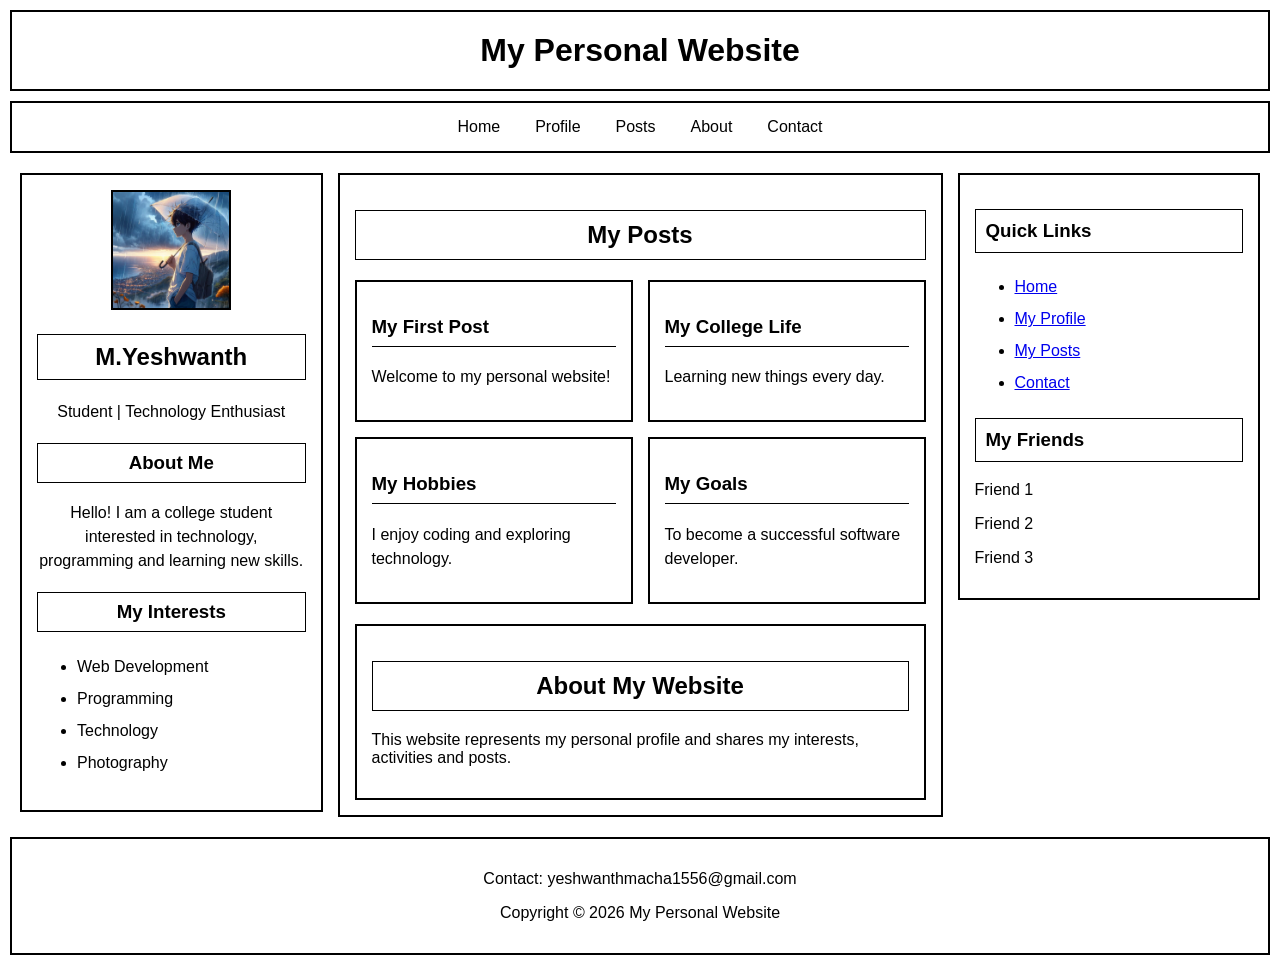
<file: exp.1/index.html>
<!DOCTYPE html>
<html>
<head>
    <title>My Personal Website</title>
    <link rel="stylesheet" href="style.css">
</head>

<body>

    <!-- Header -->
    <header>
        <h1>My Personal Website</h1>
    </header>

    <!-- Navigation Bar -->
    <nav>
        <a href="#home">Home</a>
        <a href="#profile">Profile</a>
        <a href="#posts">Posts</a>
        <a href="#about">About</a>
        <a href="#contact">Contact</a>
    </nav>

    <!-- Main Layout -->
    <div class="container">

        <!-- Profile Section -->
        <aside class="profile" id="profile">
            <img src="YESH.jpg"
                 alt="My Profile Picture">

            <h2>M.Yeshwanth</h2>

            <p>Student | Technology Enthusiast</p>

            <h3>About Me</h3>
            <p>
                Hello! I am a college student
                interested in technology,
                programming and learning new skills.
            </p>

            <h3>My Interests</h3>
            <ul>
                <li>Web Development</li>
                <li>Programming</li>
                <li>Technology</li>
                <li>Photography</li>
            </ul>
        </aside>

        <!-- Main Content -->
        <main id="posts">

            <h2>My Posts</h2>

            <div class="posts">

                <div class="post">
                    <h3>My First Post</h3>
                    <p>Welcome to my personal website!</p>
                </div>

                <div class="post">
                    <h3>My College Life</h3>
                    <p>Learning new things every day.</p>
                </div>

                <div class="post">
                    <h3>My Hobbies</h3>
                    <p>I enjoy coding and exploring technology.</p>
                </div>

                <div class="post">
                    <h3>My Goals</h3>
                    <p>To become a successful software developer.</p>
                </div>

            </div>

            <section id="about">
                <h2>About My Website</h2>
                <p>
                    This website represents my personal
                    profile and shares my interests,
                    activities and posts.
                </p>
            </section>

        </main>

        <!-- Sidebar -->
        <aside class="sidebar">
            <h3>Quick Links</h3>
            <ul>
                <li><a href="#home">Home</a></li>
                <li><a href="#profile">My Profile</a></li>
                <li><a href="#posts">My Posts</a></li>
                <li><a href="#contact">Contact</a></li>
            </ul>

            <h3>My Friends</h3>
            <p>Friend 1</p>
            <p>Friend 2</p>
            <p>Friend 3</p>
        </aside>

    </div>

    <!-- Footer -->
    <footer id="contact">
        <p>Contact: yeshwanthmacha1556@gmail.com</p>
        <p>Copyright © 2026 My Personal Website</p>
    </footer>

</body>
</html>
</file>
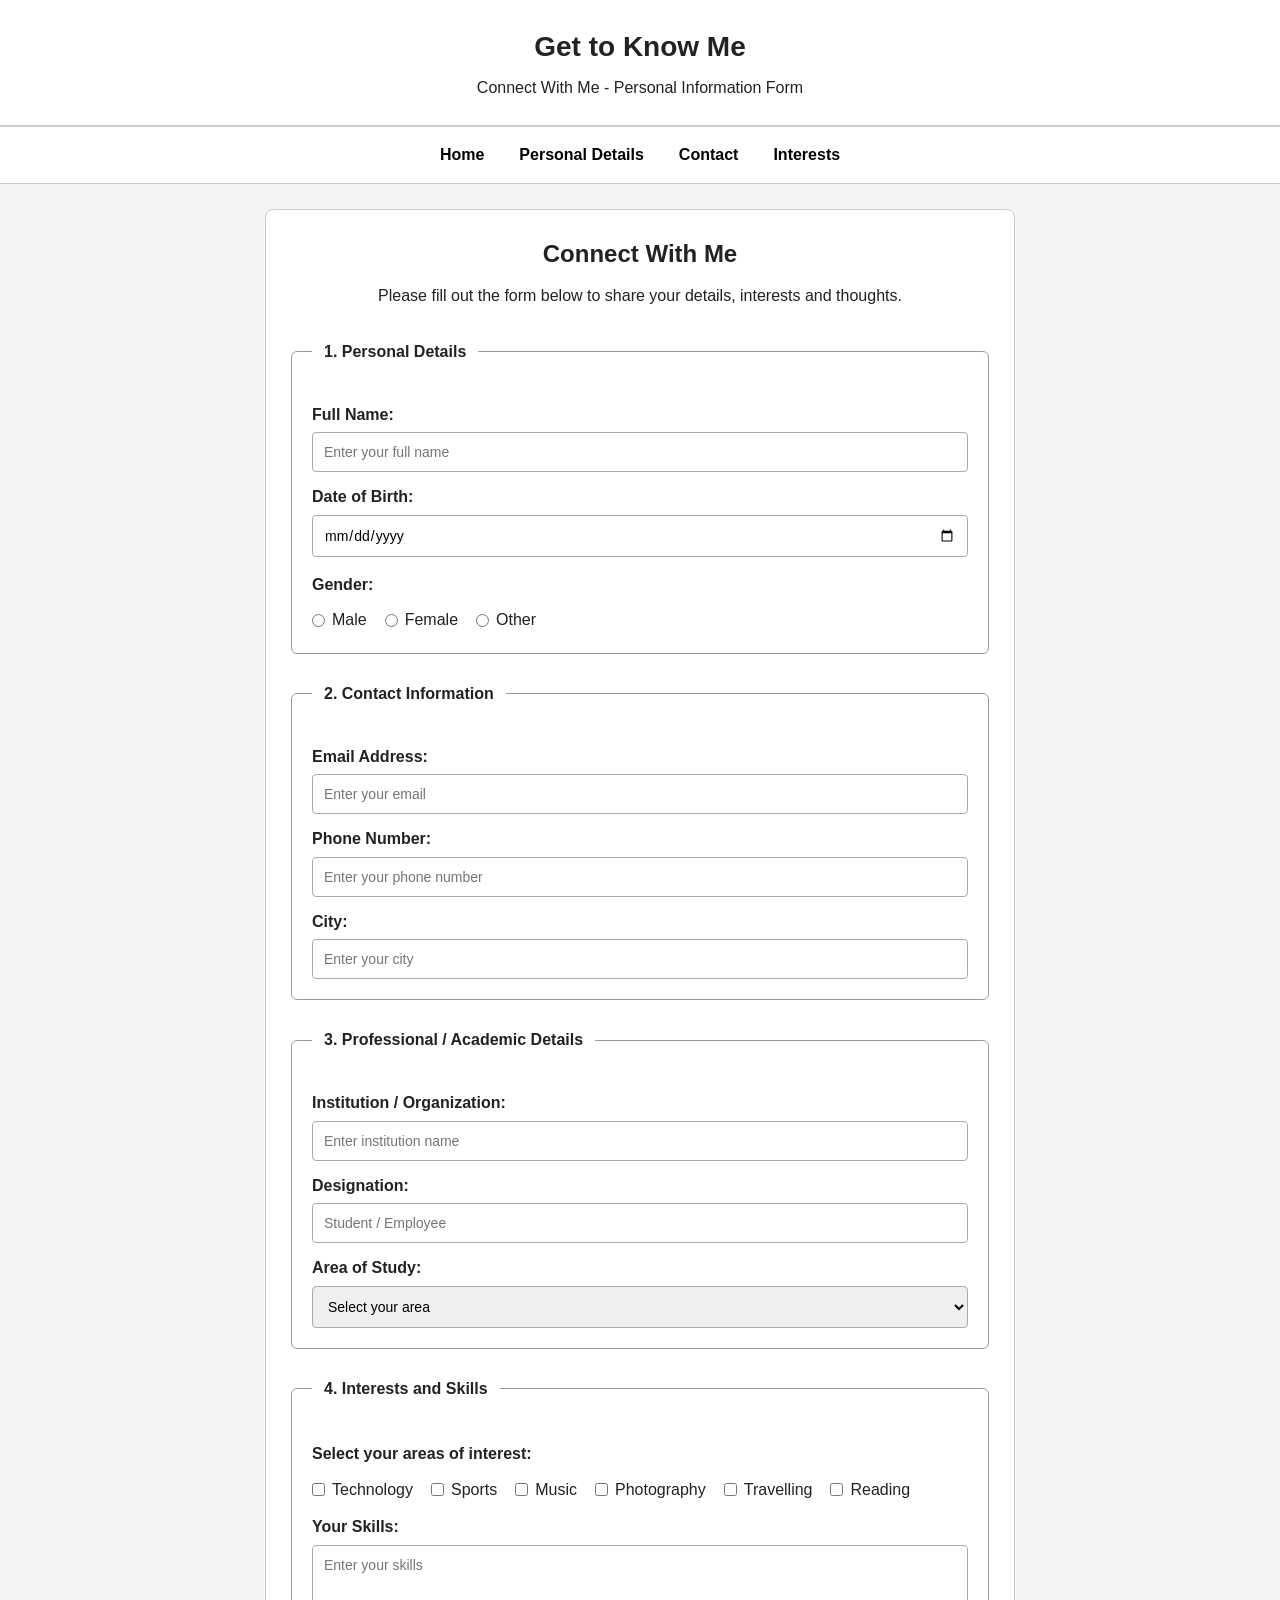
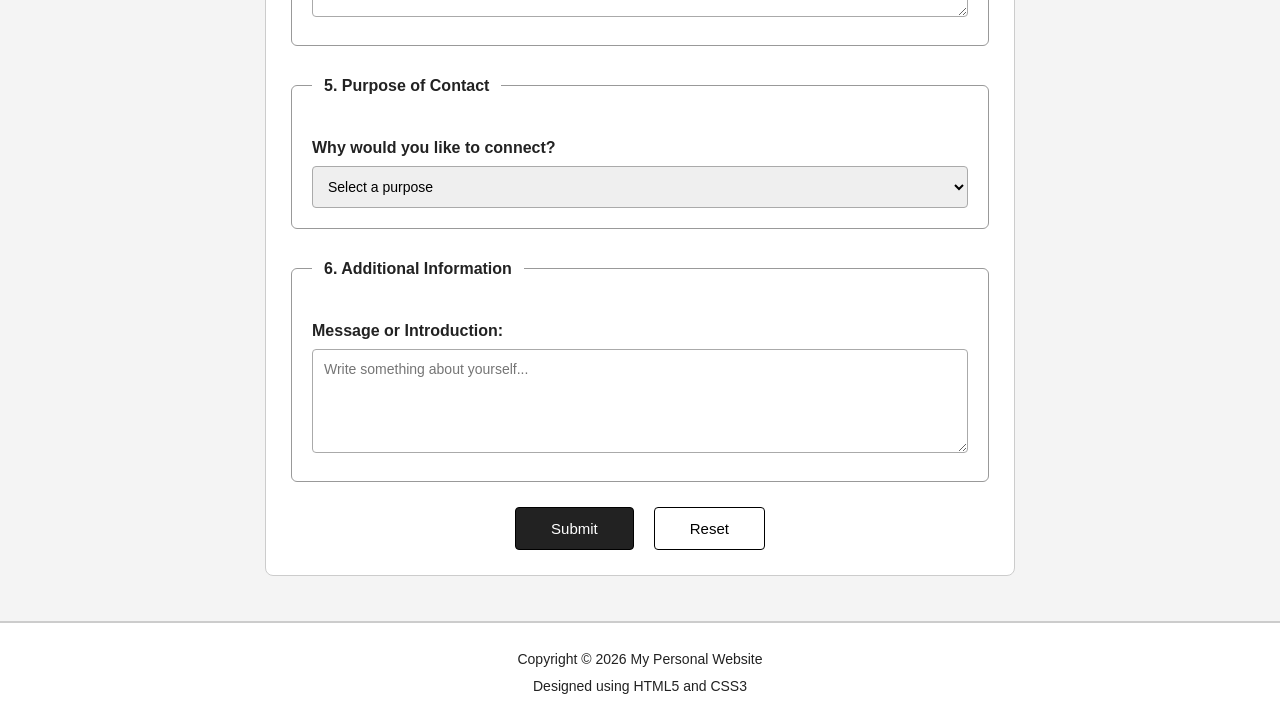
<file: exp3/index.html>
<!DOCTYPE html>
<html lang="en">

<head>
    <meta charset="UTF-8">
    <meta name="viewport" content="width=device-width, initial-scale=1.0">

    <title>Connect With Me</title>

    <link rel="stylesheet" href="style.css">
</head>

<body>

    <!-- Header -->
    <header>
        <h1>Get to Know Me</h1>
        <p>Connect With Me - Personal Information Form</p>
    </header>

    <!-- Navigation -->
    <nav>
        <a href="index.html">Home</a>
        <a href="#personal">Personal Details</a>
        <a href="#contact">Contact</a>
        <a href="#interests">Interests</a>
    </nav>

    <!-- Main Content -->
    <main>

        <section class="form-container">

            <h2>Connect With Me</h2>

            <p class="intro">
                Please fill out the form below to share
                your details, interests and thoughts.
            </p>

            <!-- Information Form -->
            <form action="#" method="post">

                <!-- 1. Personal Details -->
                <fieldset id="personal">

                    <legend>1. Personal Details</legend>

                    <label for="fullname">Full Name:</label>
                    <input type="text" id="fullname"
                           name="fullname"
                           placeholder="Enter your full name"
                           required>

                    <label for="dob">Date of Birth:</label>
                    <input type="date" id="dob"
                           name="dob" required>

                    <p class="group-label">Gender:</p>

                    <div class="options">
                        <label>
                            <input type="radio"
                                   name="gender"
                                   value="Male" required>
                            Male
                        </label>

                        <label>
                            <input type="radio"
                                   name="gender"
                                   value="Female">
                            Female
                        </label>

                        <label>
                            <input type="radio"
                                   name="gender"
                                   value="Other">
                            Other
                        </label>
                    </div>

                </fieldset>


                <!-- 2. Contact Information -->
                <fieldset id="contact">

                    <legend>2. Contact Information</legend>

                    <label for="email">Email Address:</label>
                    <input type="email" id="email"
                           name="email"
                           placeholder="Enter your email"
                           required>

                    <label for="phone">Phone Number:</label>
                    <input type="tel" id="phone"
                           name="phone"
                           placeholder="Enter your phone number">

                    <label for="city">City:</label>
                    <input type="text" id="city"
                           name="city"
                           placeholder="Enter your city">

                </fieldset>


                <!-- 3. Academic Details -->
                <fieldset>

                    <legend>3. Professional / Academic Details</legend>

                    <label for="institution">
                        Institution / Organization:
                    </label>

                    <input type="text" id="institution"
                           name="institution"
                           placeholder="Enter institution name">

                    <label for="designation">
                        Designation:
                    </label>

                    <input type="text" id="designation"
                           name="designation"
                           placeholder="Student / Employee">

                    <label for="study">Area of Study:</label>

                    <select id="study" name="study">
                        <option value="">Select your area</option>
                        <option>Computer Science</option>
                        <option>Information Technology</option>
                        <option>Business Management</option>
                        <option>Engineering</option>
                        <option>Other</option>
                    </select>

                </fieldset>


                <!-- 4. Interests -->
                <fieldset id="interests">

                    <legend>4. Interests and Skills</legend>

                    <p class="group-label">
                        Select your areas of interest:
                    </p>

                    <div class="options">

                        <label>
                            <input type="checkbox"
                                   name="interests"
                                   value="Technology">
                            Technology
                        </label>

                        <label>
                            <input type="checkbox"
                                   name="interests"
                                   value="Sports">
                            Sports
                        </label>

                        <label>
                            <input type="checkbox"
                                   name="interests"
                                   value="Music">
                            Music
                        </label>

                        <label>
                            <input type="checkbox"
                                   name="interests"
                                   value="Photography">
                            Photography
                        </label>

                        <label>
                            <input type="checkbox"
                                   name="interests"
                                   value="Travel">
                            Travelling
                        </label>

                        <label>
                            <input type="checkbox"
                                   name="interests"
                                   value="Reading">
                            Reading
                        </label>

                    </div>

                    <label for="skills">Your Skills:</label>

                    <textarea id="skills" name="skills"
                              rows="3"
                              placeholder="Enter your skills"></textarea>

                </fieldset>


                <!-- 5. Purpose of Contact -->
                <fieldset>

                    <legend>5. Purpose of Contact</legend>

                    <label for="purpose">
                        Why would you like to connect?
                    </label>

                    <select id="purpose" name="purpose" required>

                        <option value="">Select a purpose</option>
                        <option>Collaboration</option>
                        <option>Project Discussion</option>
                        <option>Networking</option>
                        <option>General Enquiry</option>

                    </select>

                </fieldset>


                <!-- 6. Additional Information -->
                <fieldset>

                    <legend>6. Additional Information</legend>

                    <label for="message">
                        Message or Introduction:
                    </label>

                    <textarea id="message"
                              name="message"
                              rows="5"
                              placeholder="Write something about yourself..."></textarea>

                </fieldset>


                <!-- Form Buttons -->
                <div class="buttons">

                    <button type="submit">
                        Submit
                    </button>

                    <button type="reset">
                        Reset
                    </button>

                </div>

            </form>

        </section>

    </main>

    <!-- Footer -->
    <footer>
        <p>Copyright © 2026 My Personal Website</p>
        <p>Designed using HTML5 and CSS3</p>
    </footer>

</body>
</html>
</file>
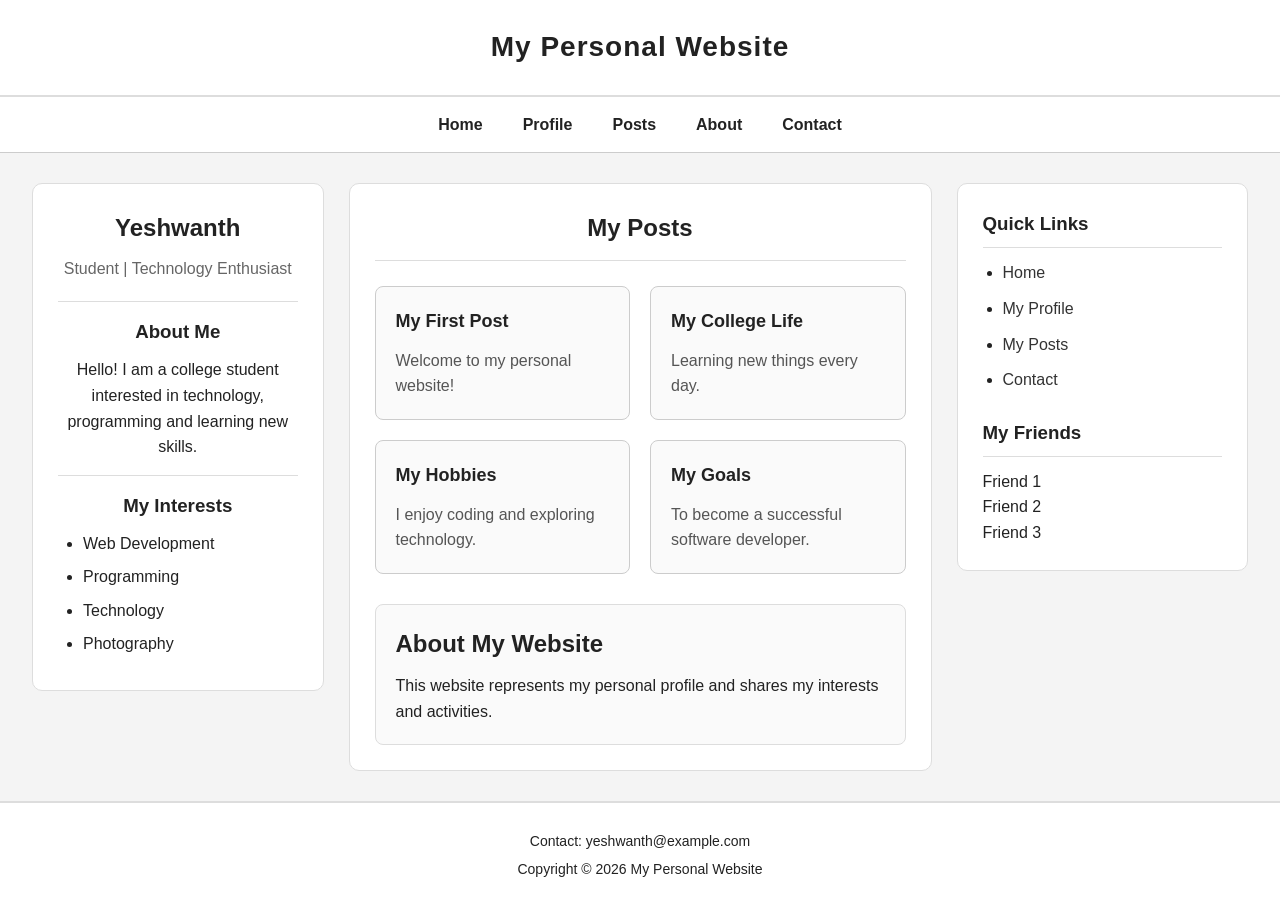
<file: index2.html>
<!DOCTYPE html>
<html>
<head>
    <title>My Personal Website</title>
    <link rel="stylesheet" href="exp2.css">
</head>

<body>

    <!-- Header -->
    <header>
        <h1>My Personal Website</h1>
    </header>

    <!-- Navigation -->
    <nav>
        <a href="#home">Home</a>
        <a href="#profile">Profile</a>
        <a href="#posts">Posts</a>
        <a href="#about">About</a>
        <a href="#contact">Contact</a>
    </nav>

    <!-- Main Container -->
    <main class="container">

        <!-- Profile Section -->
        <aside class="profile" id="profile">

            <h2>Yeshwanth</h2>

            <p>Student | Technology Enthusiast</p>

            <section>
                <h3>About Me</h3>
                <p>
                    Hello! I am a college student
                    interested in technology,
                    programming and learning new skills.
                </p>
            </section>

            <section>
                <h3>My Interests</h3>
                <ul>
                    <li>Web Development</li>
                    <li>Programming</li>
                    <li>Technology</li>
                    <li>Photography</li>
                </ul>
            </section>

        </aside>

        <!-- Main Content -->
        <section class="content" id="posts">

            <h2>My Posts</h2>

            <div class="posts">

                <article class="post">
                    <h3>My First Post</h3>
                    <p>Welcome to my personal website!</p>
                </article>

                <article class="post">
                    <h3>My College Life</h3>
                    <p>Learning new things every day.</p>
                </article>

                <article class="post">
                    <h3>My Hobbies</h3>
                    <p>I enjoy coding and exploring technology.</p>
                </article>

                <article class="post">
                    <h3>My Goals</h3>
                    <p>To become a successful software developer.</p>
                </article>

            </div>

            <!-- About Section -->
            <section id="about">
                <h2>About My Website</h2>
                <p>
                    This website represents my personal
                    profile and shares my interests
                    and activities.
                </p>
            </section>

        </section>

        <!-- Sidebar -->
        <aside class="sidebar">

            <h3>Quick Links</h3>

            <ul>
                <li><a href="#home">Home</a></li>
                <li><a href="#profile">My Profile</a></li>
                <li><a href="#posts">My Posts</a></li>
                <li><a href="#contact">Contact</a></li>
            </ul>

            <h3>My Friends</h3>
            <p>Friend 1</p>
            <p>Friend 2</p>
            <p>Friend 3</p>

        </aside>

    </main>

    <!-- Footer -->
    <footer id="contact">
        <p>Contact: yeshwanth@example.com</p>
        <p>Copyright © 2026 My Personal Website</p>
    </footer>

</body>
</html>
</file>
<file: exp.1/style.css>
/* =================================
   1. BASIC PAGE SETTINGS
================================= */

* {
    box-sizing: border-box;
}

body {
    margin: 0;
    padding: 0;
    font-family: Arial, sans-serif;
    background: white;
    color: black;
}


/* =================================
   2. HEADER
================================= */

header {
    border: 2px solid black;
    padding: 20px;
    text-align: center;
    margin: 10px;
}

header h1 {
    margin: 0;
}


/* =================================
   3. NAVIGATION BAR
================================= */

nav {
    display: flex;
    justify-content: center;
    gap: 35px;
    border: 2px solid black;
    padding: 15px;
    margin: 10px;
}

nav a {
    color: black;
    text-decoration: none;
}


/* =================================
   4. MAIN CONTAINER
================================= */

.container {
    display: grid;
    grid-template-columns: 1fr 2fr 1fr;
    gap: 15px;
    margin: 10px;
    padding: 10px;
    align-items: start;
}


/* =================================
   5. PROFILE SECTION
================================= */

.profile {
    border: 2px solid black;
    padding: 15px;
    text-align: center;
}

.profile img {
    width: 120px;
    height: 120px;
    border: 2px solid black;
    object-fit: cover;
}

.profile h2,
.profile h3 {
    border: 1px solid black;
    padding: 8px;
}

.profile p {
    line-height: 1.5;
}

.profile ul {
    text-align: left;
    line-height: 2;
}


/* =================================
   6. MAIN CONTENT
================================= */

main {
    border: 2px solid black;
    padding: 15px;
}

main h2 {
    text-align: center;
    border: 1px solid black;
    padding: 10px;
}


/* =================================
   7. POSTS SECTION
================================= */

.posts {
    display: grid;
    grid-template-columns: 1fr 1fr;
    gap: 15px;
}

.post {
    border: 2px solid black;
    padding: 15px;
    min-height: 130px;
}

.post h3 {
    border-bottom: 1px solid black;
    padding-bottom: 8px;
}

.post p {
    line-height: 1.5;
}


/* =================================
   8. ABOUT SECTION
================================= */

#about {
    border: 2px solid black;
    margin-top: 20px;
    padding: 15px;
}


/* =================================
   9. SIDEBAR
================================= */

.sidebar {
    border: 2px solid black;
    padding: 15px;
}

.sidebar h3 {
    border: 1px solid black;
    padding: 10px;
}

.sidebar ul {
    line-height: 2;
}


/* =================================
   10. FOOTER
================================= */

footer {
    border: 2px solid black;
    text-align: center;
    padding: 15px;
    margin: 10px;
}


/* =================================
   11. RESPONSIVE DESIGN
================================= */

@media screen and (max-width: 768px) {

    .container {
        grid-template-columns: 1fr;
    }

    .posts {
        grid-template-columns: 1fr;
    }

    nav {
        flex-wrap: wrap;
        gap: 15px;
    }

}
</file>
<file: exp3/style.css>
/* =====================================
   EXPERIMENT 3 - HTML INFORMATION FORM
===================================== */


/* 1. BASIC PAGE SETTINGS */

* {
    margin: 0;
    padding: 0;
    box-sizing: border-box;
}

body {
    font-family: Arial, sans-serif;
    background-color: #f4f4f4;
    color: #222;
    line-height: 1.6;
}


/* 2. HEADER SECTION */

header {
    text-align: center;
    padding: 25px;
    background-color: white;
    border-bottom: 2px solid #ccc;
}

header h1 {
    margin-bottom: 5px;
    font-size: 28px;
}


/* 3. NAVIGATION BAR */

nav {
    display: flex;
    justify-content: center;
    gap: 35px;
    padding: 15px;
    background-color: white;
    border-bottom: 1px solid #ccc;
}

nav a {
    text-decoration: none;
    color: black;
    font-weight: bold;
}


/* 4. MAIN SECTION */

main {
    width: 100%;
    padding: 25px 15px;
}

.form-container {
    max-width: 750px;
    margin: auto;
    padding: 25px;
    background-color: white;
    border: 1px solid #ccc;
    border-radius: 8px;
}

.form-container h2 {
    text-align: center;
    margin-bottom: 10px;
}

.intro {
    text-align: center;
    margin-bottom: 25px;
}


/* 5. FIELDSET SECTIONS */

fieldset {
    border: 1px solid #999;
    border-radius: 6px;
    padding: 20px;
    margin-bottom: 22px;
}

legend {
    font-weight: bold;
    padding: 5px 12px;
}


/* 6. LABELS AND INPUTS */

label {
    display: block;
    margin-top: 12px;
    margin-bottom: 5px;
    font-weight: bold;
}

input[type="text"],
input[type="email"],
input[type="tel"],
input[type="date"],
select,
textarea {
    width: 100%;
    padding: 11px;
    border: 1px solid #aaa;
    border-radius: 4px;
    font-size: 14px;
    font-family: Arial, sans-serif;
}

textarea {
    resize: vertical;
}


/* 7. RADIO BUTTONS AND CHECKBOXES */

.group-label {
    margin-top: 15px;
    font-weight: bold;
}

.options {
    display: flex;
    flex-wrap: wrap;
    gap: 18px;
    margin-top: 10px;
}

.options label {
    display: flex;
    align-items: center;
    gap: 7px;
    margin: 0;
    font-weight: normal;
}

.options input {
    width: auto;
}


/* 8. FORM BUTTONS */

.buttons {
    display: flex;
    justify-content: center;
    gap: 20px;
    margin-top: 25px;
}

button {
    padding: 12px 35px;
    border: 1px solid black;
    border-radius: 4px;
    cursor: pointer;
    font-size: 15px;
}

button[type="submit"] {
    background-color: #222;
    color: white;
}

button[type="reset"] {
    background-color: white;
    color: black;
}


/* 9. FOOTER SECTION */

footer {
    text-align: center;
    padding: 20px;
    background-color: white;
    border-top: 2px solid #ccc;
    margin-top: 20px;
}

footer p {
    margin: 5px;
    font-size: 14px;
}


/* 10. RESPONSIVE DESIGN */

@media screen and (max-width: 600px) {

    nav {
        flex-wrap: wrap;
        gap: 15px;
    }

    .form-container {
        padding: 15px;
    }

    fieldset {
        padding: 12px;
    }

    .options {
        flex-direction: column;
        gap: 10px;
    }

    .buttons {
        flex-wrap: wrap;
    }

}
</file>
<file: exp2.css>
/* =====================================
   PERSONAL WEBSITE - EXPERIMENT 2
   Semantic HTML5 and CSS3
===================================== */


/* 1. BASIC SETTINGS */

* {
    margin: 0;
    padding: 0;
    box-sizing: border-box;
}

body {
    font-family: Arial, sans-serif;
    background-color: #f4f4f4;
    color: #222;
    line-height: 1.6;
}


/* 2. HEADER SECTION */

header {
    background-color: #ffffff;
    text-align: center;
    padding: 25px;
    border-bottom: 2px solid #dddddd;
}

header h1 {
    font-size: 28px;
    letter-spacing: 1px;
}


/* 3. NAVIGATION BAR */

nav {
    display: flex;
    justify-content: center;
    align-items: center;
    gap: 40px;
    background-color: #ffffff;
    padding: 15px;
    border-bottom: 1px solid #cccccc;
}

nav a {
    text-decoration: none;
    color: #222222;
    font-size: 16px;
    font-weight: bold;
}

nav a:hover {
    text-decoration: underline;
}


/* 4. MAIN CONTAINER */

.container {
    display: grid;
    grid-template-columns: 1fr 2fr 1fr;
    gap: 25px;
    width: 95%;
    max-width: 1400px;
    margin: 30px auto;
    align-items: start;
}


/* 5. PROFILE SECTION */

.profile {
    background-color: #ffffff;
    padding: 25px;
    border: 1px solid #dddddd;
    border-radius: 10px;
    text-align: center;
}

.profile h2 {
    font-size: 24px;
    margin-bottom: 8px;
}

.profile > p {
    margin-bottom: 20px;
    color: #666666;
}

.profile section {
    border-top: 1px solid #dddddd;
    padding-top: 15px;
    margin-top: 15px;
}

.profile h3 {
    margin-bottom: 10px;
}

.profile ul {
    text-align: left;
    padding-left: 25px;
}

.profile li {
    margin-bottom: 8px;
}


/* 6. MAIN CONTENT SECTION */

.content {
    background-color: #ffffff;
    padding: 25px;
    border: 1px solid #dddddd;
    border-radius: 10px;
}

.content > h2 {
    text-align: center;
    margin-bottom: 25px;
    border-bottom: 1px solid #dddddd;
    padding-bottom: 12px;
}


/* 7. POSTS SECTION */

.posts {
    display: grid;
    grid-template-columns: repeat(2, 1fr);
    gap: 20px;
}

.post {
    background-color: #fafafa;
    border: 1px solid #cccccc;
    border-radius: 8px;
    padding: 20px;
    min-height: 130px;
}

.post h3 {
    margin-bottom: 12px;
    font-size: 18px;
}

.post p {
    color: #555555;
}


/* 8. ABOUT SECTION */

#about {
    margin-top: 30px;
    padding: 20px;
    background-color: #fafafa;
    border: 1px solid #dddddd;
    border-radius: 8px;
}

#about h2 {
    margin-bottom: 10px;
}


/* 9. SIDEBAR SECTION */

.sidebar {
    background-color: #ffffff;
    padding: 25px;
    border: 1px solid #dddddd;
    border-radius: 10px;
}

.sidebar h3 {
    margin-bottom: 12px;
    padding-bottom: 8px;
    border-bottom: 1px solid #dddddd;
}

.sidebar ul {
    padding-left: 20px;
    margin-bottom: 25px;
}

.sidebar li {
    margin-bottom: 10px;
}

.sidebar a {
    text-decoration: none;
    color: #333333;
}

.sidebar a:hover {
    text-decoration: underline;
}


/* 10. FOOTER SECTION */

footer {
    background-color: #ffffff;
    text-align: center;
    padding: 22px;
    border-top: 2px solid #dddddd;
    margin-top: 30px;
}

footer p {
    margin: 5px;
    font-size: 14px;
}


/* 11. RESPONSIVE DESIGN */

@media screen and (max-width: 900px) {

    .container {
        grid-template-columns: 1fr 2fr;
    }

    .sidebar {
        grid-column: 1 / -1;
    }

}

@media screen and (max-width: 600px) {

    .container {
        grid-template-columns: 1fr;
    }

    .posts {
        grid-template-columns: 1fr;
    }

    nav {
        flex-wrap: wrap;
        gap: 15px;
    }

    header h1 {
        font-size: 23px;
    }

}
</file>
